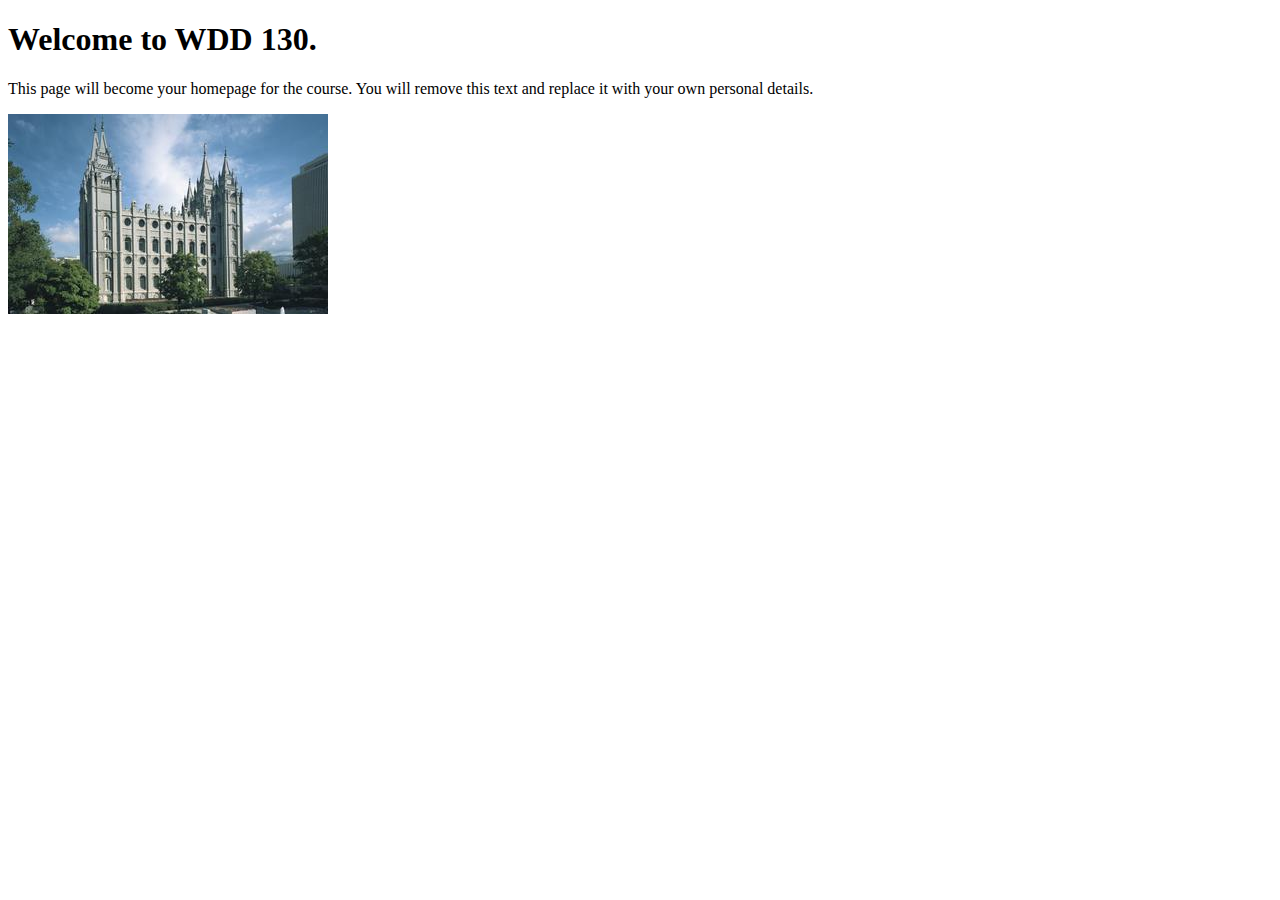
<file: index.html>
<!DOCTYPE html>
<html lang="en">
<head>
    <meta charset="UTF-8">
    <meta name="viewport" content="width=device-width, initial-scale=1.0">
    <title>WDD 130 | Personal Homepage</title>
</head>
<body>
    <h1>Welcome to WDD 130.</h1>
    <p>This page will become your homepage for the course. You will remove this text and replace it with your own personal details.</p>

    <img src="images/salt-lake-temple.jpg" alt="The Salt Lake Temple.">
</body>
</html>
</file>
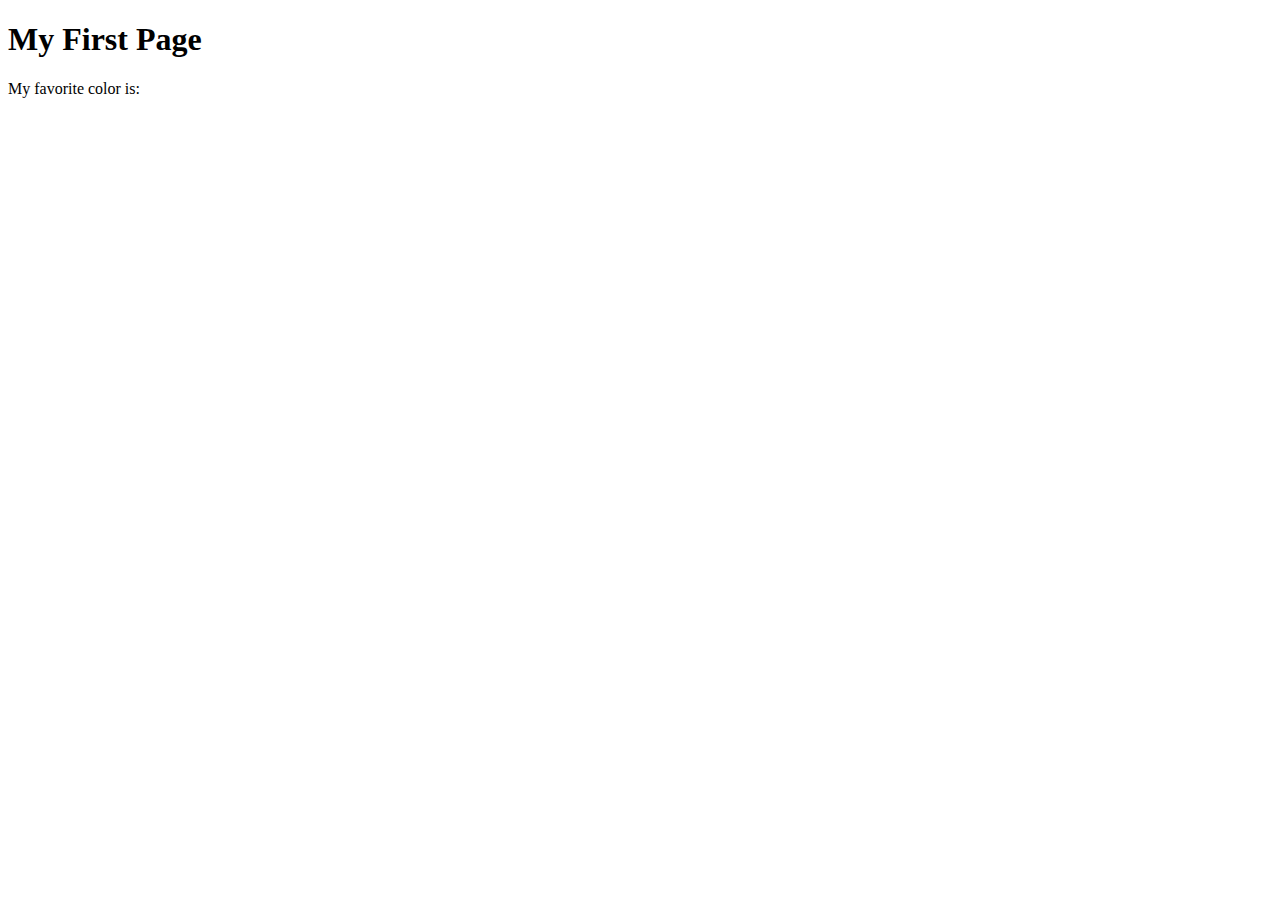
<file: week01/first-page.html>
<!DOCTYPE html>
<html lang="en">
<head>
    <meta charset="UTF-8">
    <meta name="viewport" content="width=device-width, initial-scale=1.0">
    <title>My First Page</title>
</head>
<body>
    <h1>My First Page</h1>
    <p>My favorite color is: </p>
</body>
</html>
</file>
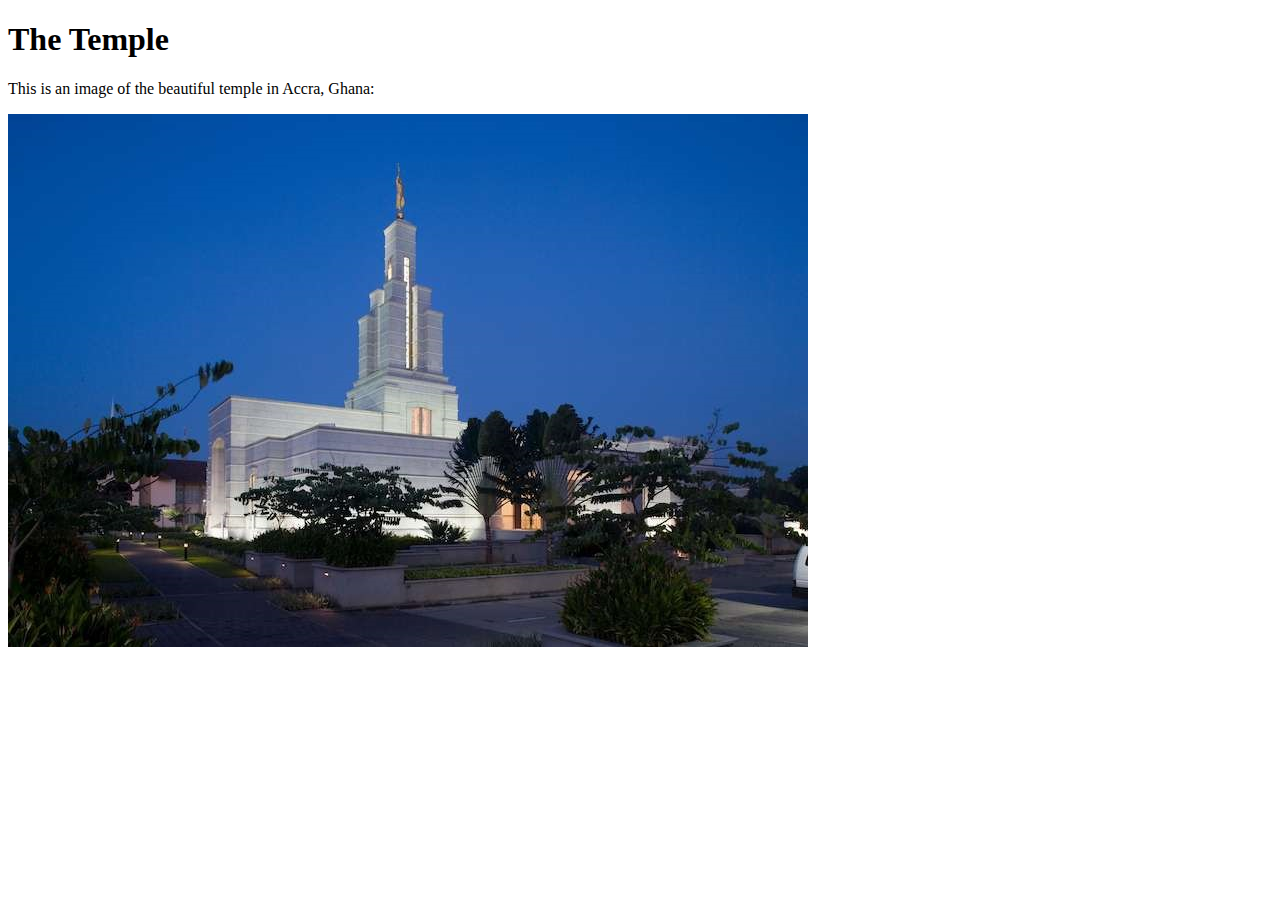
<file: week01/images-solution.html>
<!DOCTYPE html>
<html lang="en">
<head>
    <meta charset="UTF-8">
    <meta name="viewport" content="width=device-width, initial-scale=1.0">
    <title>Temple Image</title>
</head>
<body>
    <h1>The Temple</h1>
    <p>This is an image of the beautiful temple in Accra, Ghana:</p>
    <img src="images/temple-small.jpg" alt="The Accra Ghana Temple">
    
</body>
</html>
</file>
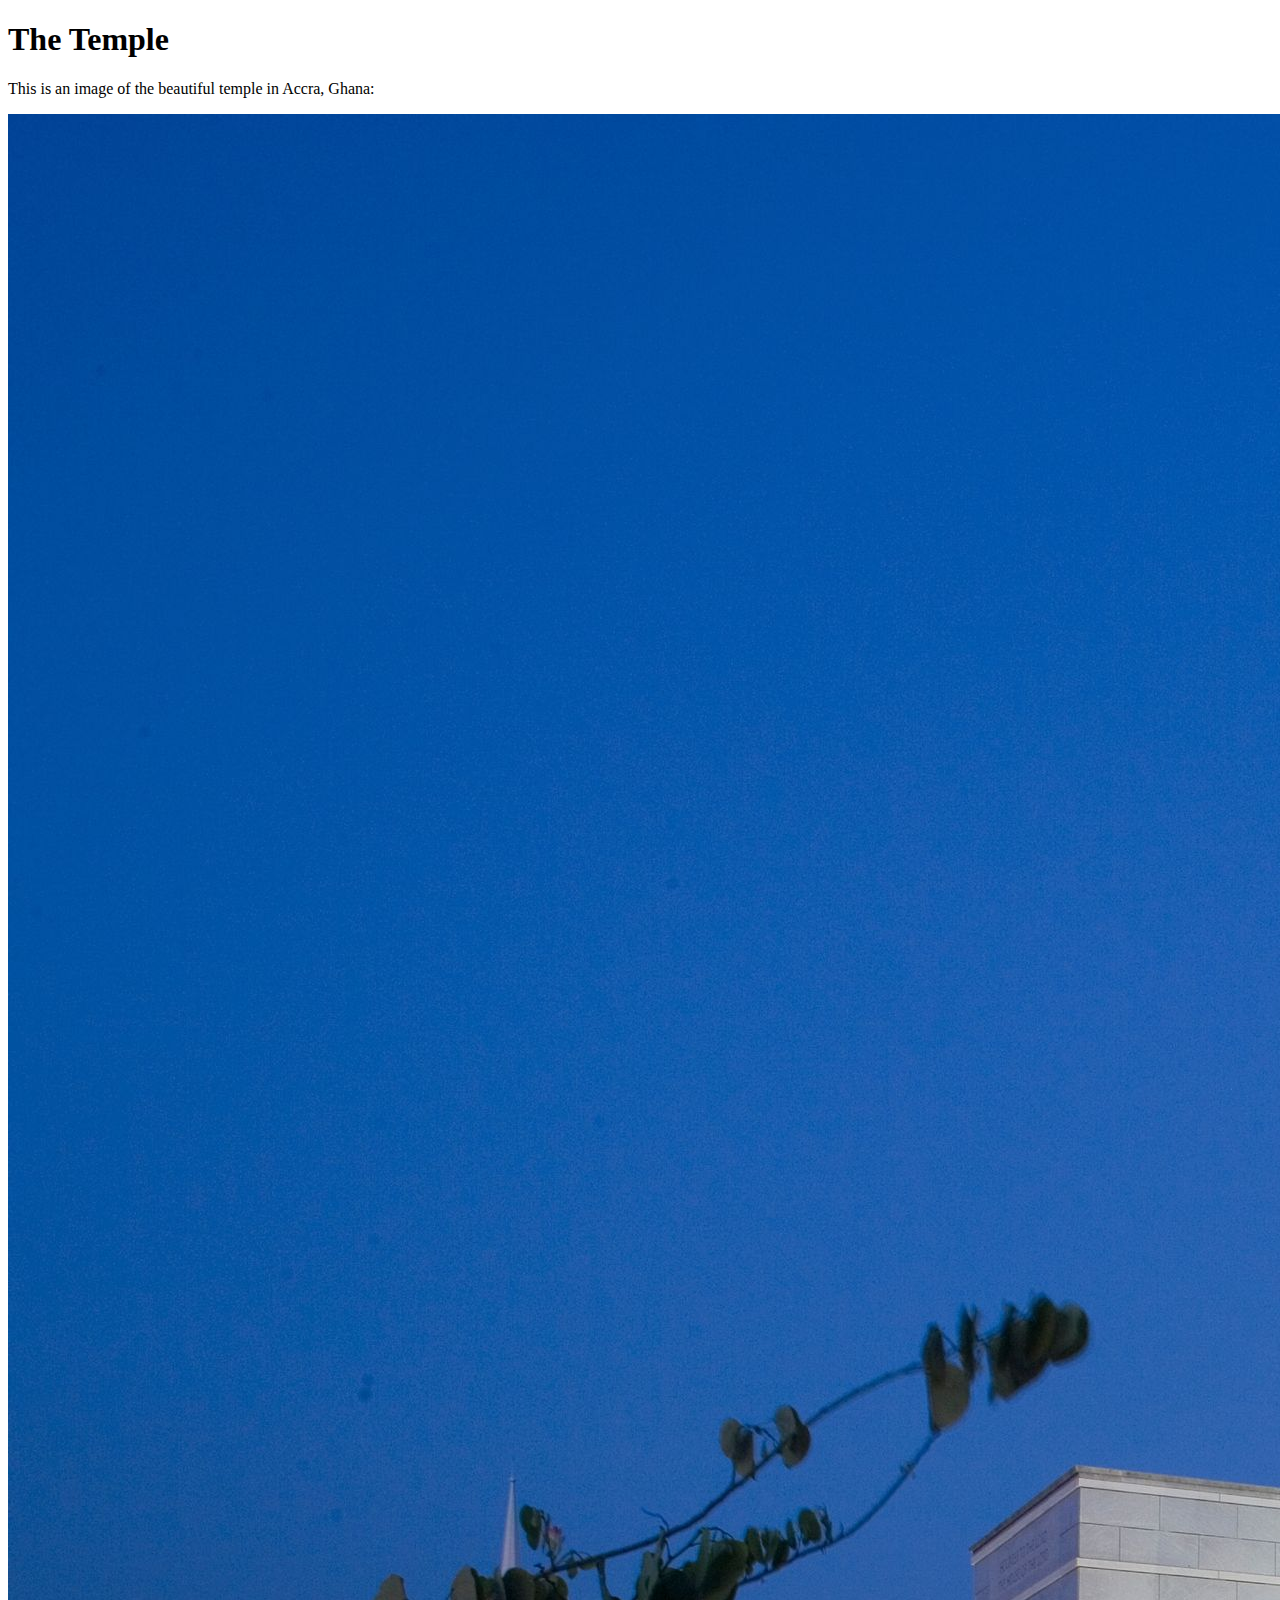
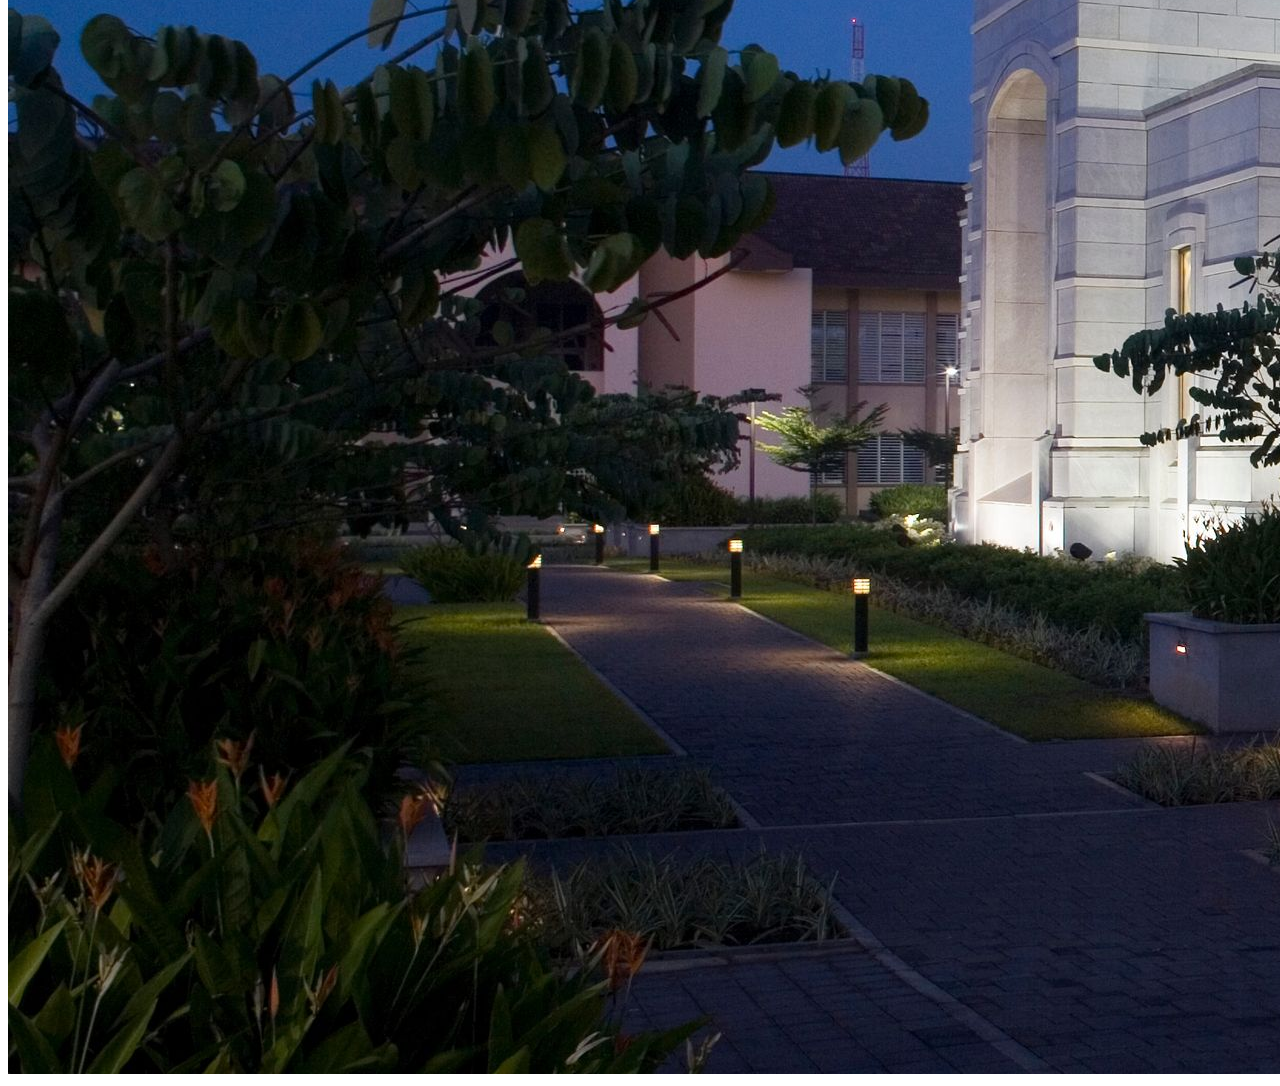
<file: week01/images.html>
<!DOCTYPE html>
<html lang="en">
<head>
    <meta charset="UTF-8">
    <meta name="viewport" content="width=device-width, initial-scale=1.0">
    <title>Temple Image</title>
</head>
<body>
    <h1>The Temple</h1>
    <p>This is an image of the beautiful temple in Accra, Ghana:</p>
    <img src="images/temple-large.jpeg" alt="The Accra Ghana Temple">
    
</body>
</html>
</file>
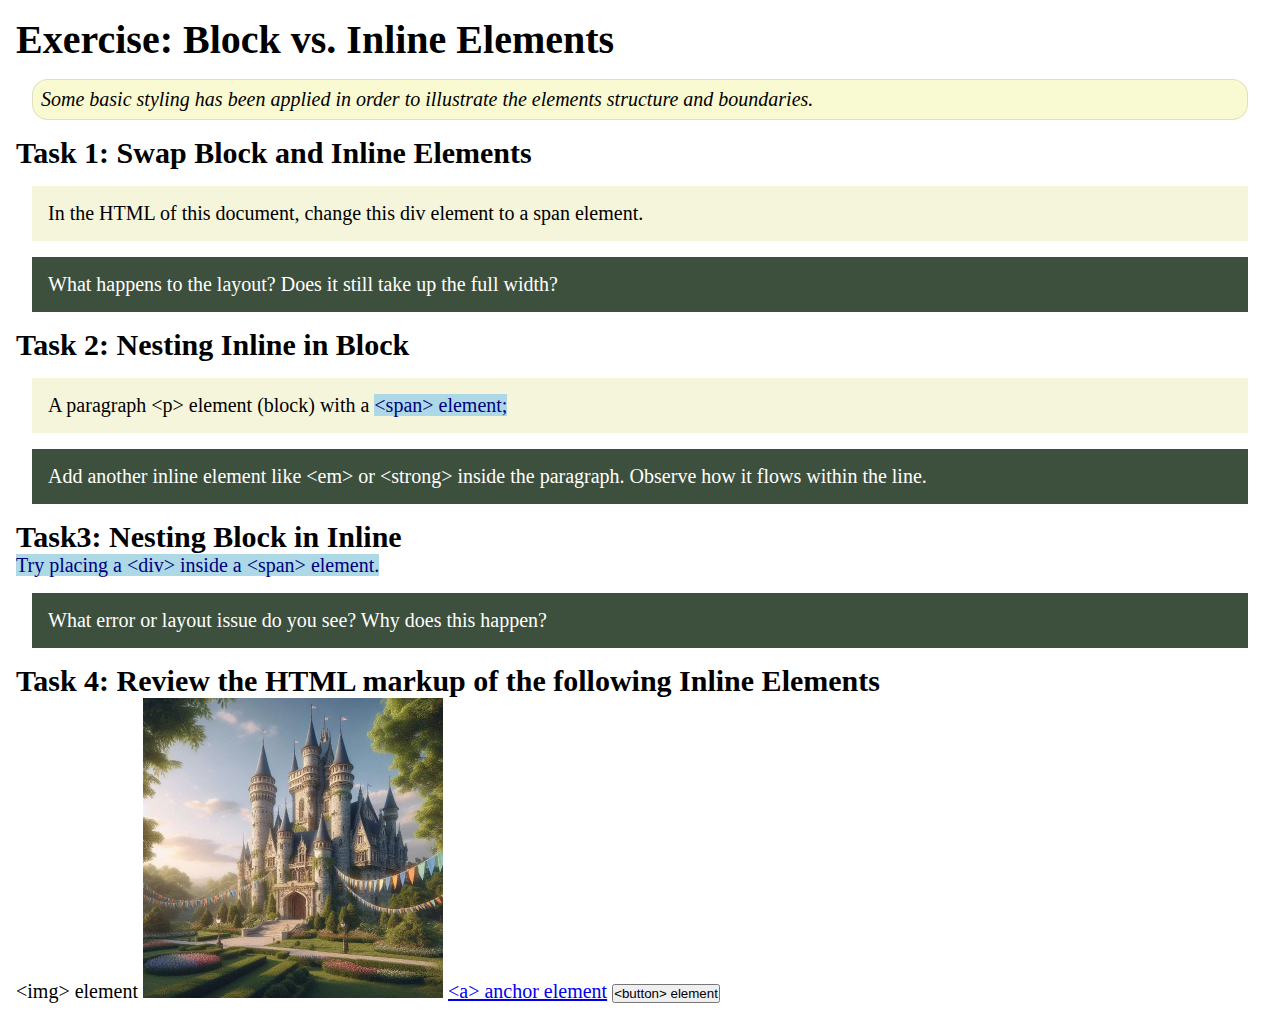
<file: week02/block-vs-inline.html>
<!DOCTYPE html>
<html lang="en">

<head>
    <meta charset="UTF-8">
    <meta name="viewport" content="width=device-width, initial-scale=1.0">
    <title>Exercise: Block vs. Inline Elements</title>
    <link rel="stylesheet" href="styles/block-vs-inline.css">
</head>

<body>
    <main>
        <h1>Exercise: Block vs. Inline Elements</h1>
        <p class="note">Some basic styling has been applied in order to illustrate the elements structure and
            boundaries.</p>

        <h2>Task 1: Swap Block and Inline Elements</h2>
        <div>In the HTML of this document, change this div element to a span element.</div>

        <p class="question">What happens to the layout? Does it still take up the full width?</p>

        <h2>Task 2: Nesting Inline in Block</h2>
        <p>A paragraph &lt;p&gt; element (block) with a <span>&lt;span&gt; element;</span></p>
        <p class="question">Add another inline element like &lt;em&gt; or &lt;strong&gt; inside the paragraph. Observe
            how it flows within the line.</p>

        <h2>Task3: Nesting Block in Inline</h2>
        <span>Try placing a &lt;div&gt; inside a &lt;span&gt; element.</span>
            <p class="question">What error or layout issue do you see? Why does this happen?</p>


            <h2>Task 4: Review the HTML markup of the following Inline Elements</h2>
        &lt;img&gt; element
        <img src="images/castle.webp" alt="placeholder image (images are inline)" width="300" height="300">
        <a href="https://churchofjesuschrist.org">&lt;a&gt; anchor element</a>
        <button type="button">&lt;button&gt; element</button>
    </main>
</body>

</html>
</file>
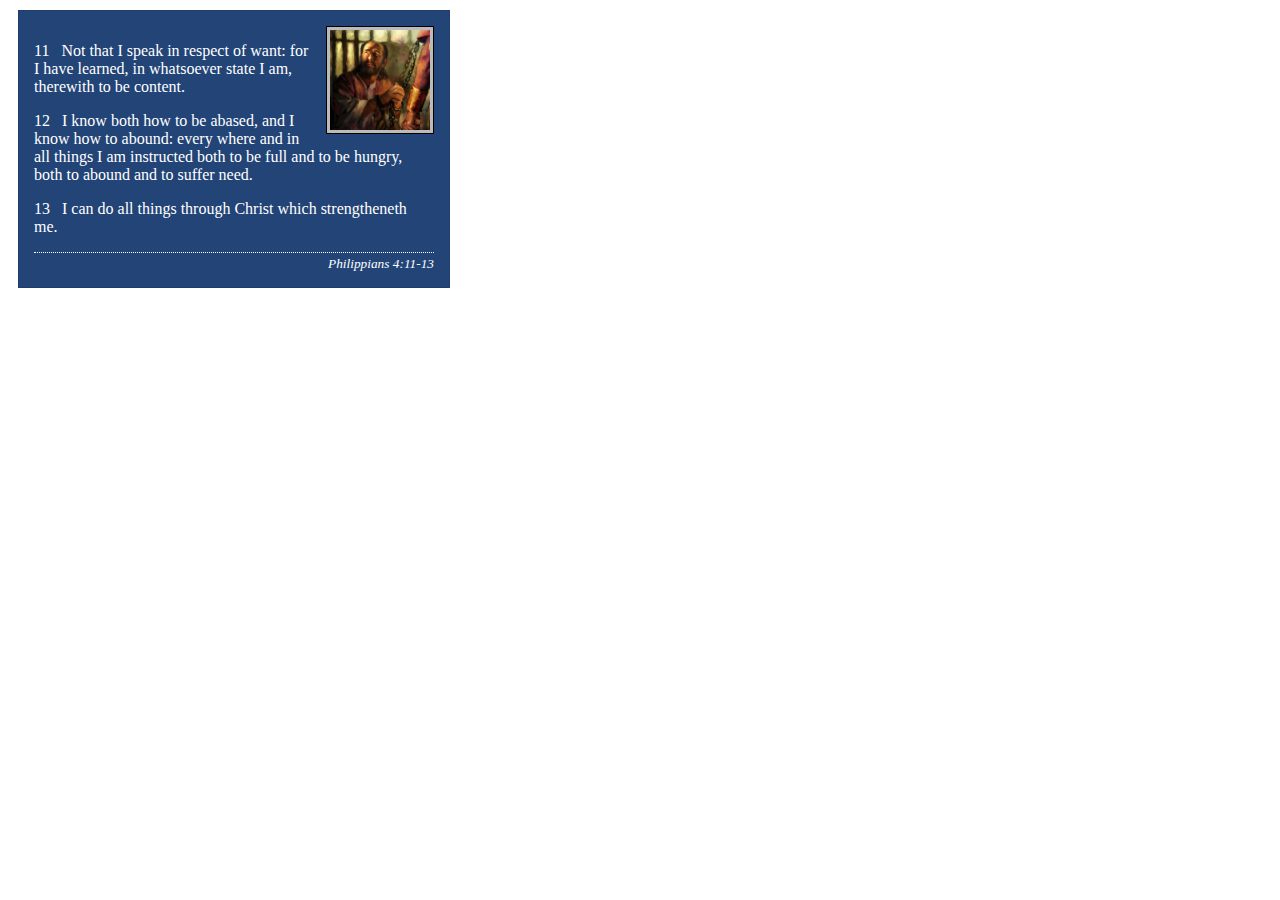
<file: week02/box-model-solution.html>
<!DOCTYPE html>
<html lang="en">
<head>
    <meta charset="UTF-8">
    <meta name="viewport" content="width=device-width, initial-scale=1.0">
    <title>Box Model Activity</title>
    <link rel="stylesheet" href="styles/box-model-solution.css">
</head>
<body>
    <main>
        <div class="callout">
            <img src="images/apostle-paul-imprisoned.webp" alt="Paul the Apostle - Imprisoned in Rome" width="200" height="200">
            <blockquote>
                <p>11 &nbsp; Not that I speak in respect of want: for I have learned, in whatsoever state I am, therewith to be content.</p>
                <p>12 &nbsp; I know both how to be abased, and I know how to abound: every where and in all things I am instructed both to be full and to be hungry, both to abound and to suffer need.</p>
                <p>13 &nbsp; I can do all things through Christ which strengtheneth me.</p>
            </blockquote>
            <cite>Philippians 4:11-13</cite>
        </div>
    </main>
</body>
</html>
</file>
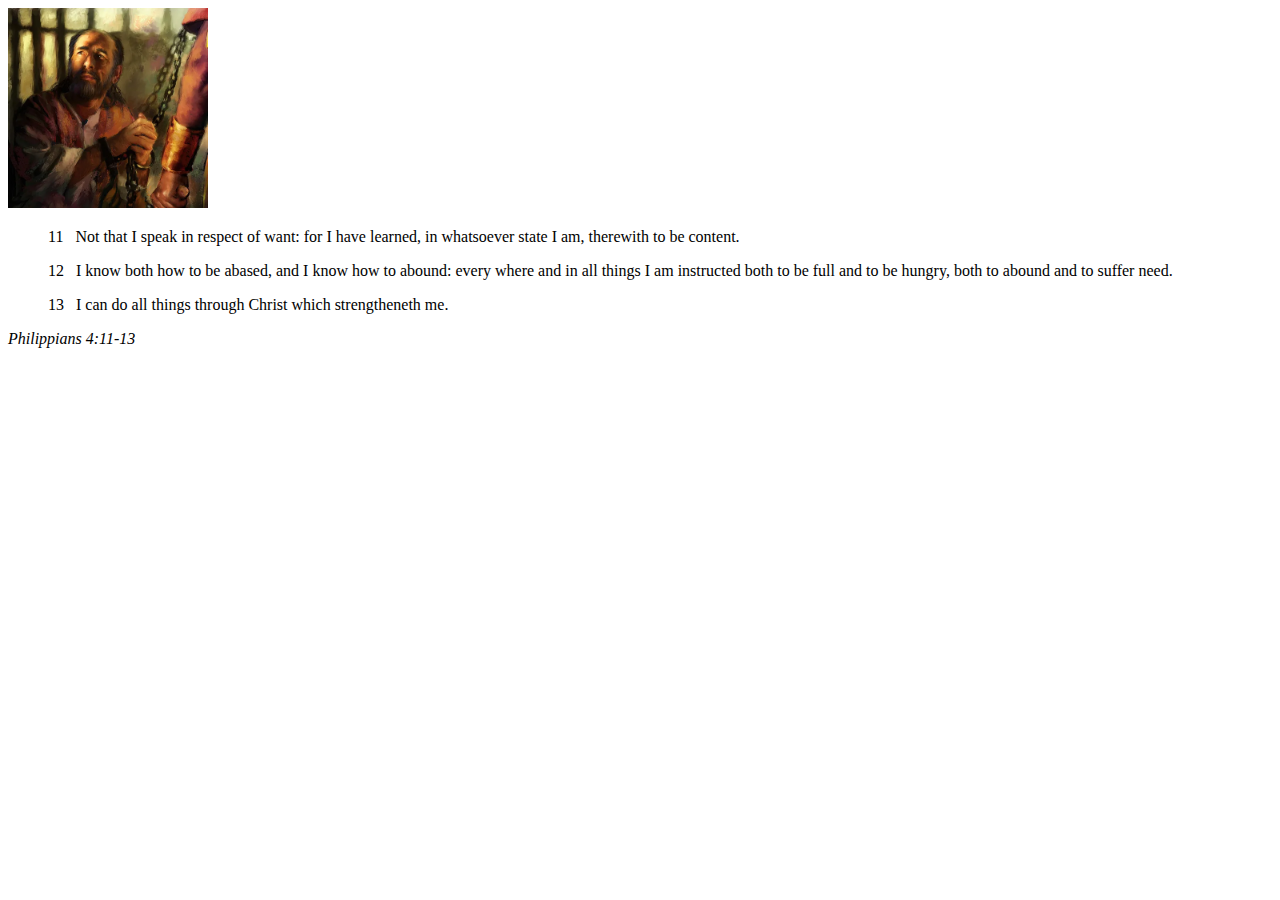
<file: week02/box-model.html>
<!DOCTYPE html>
<html lang="en">
<head>
    <meta charset="UTF-8">
    <meta name="viewport" content="width=device-width, initial-scale=1.0">
    <title>Box Model Activity</title>
</head>
<body>
    <main>
        <div class="callout">
            <img src="images/apostle-paul-imprisoned.webp" alt="Paul the Apostle - Imprisoned in Rome" width="200" height="200">
            <blockquote>
                <p>11 &nbsp; Not that I speak in respect of want: for I have learned, in whatsoever state I am, therewith to be content.</p>
                <p>12 &nbsp; I know both how to be abased, and I know how to abound: every where and in all things I am instructed both to be full and to be hungry, both to abound and to suffer need.</p>
                <p>13 &nbsp; I can do all things through Christ which strengtheneth me.</p>
            </blockquote>
            <cite>Philippians 4:11-13</cite>
        </div>
    </main>
</body>
</html>
</file>
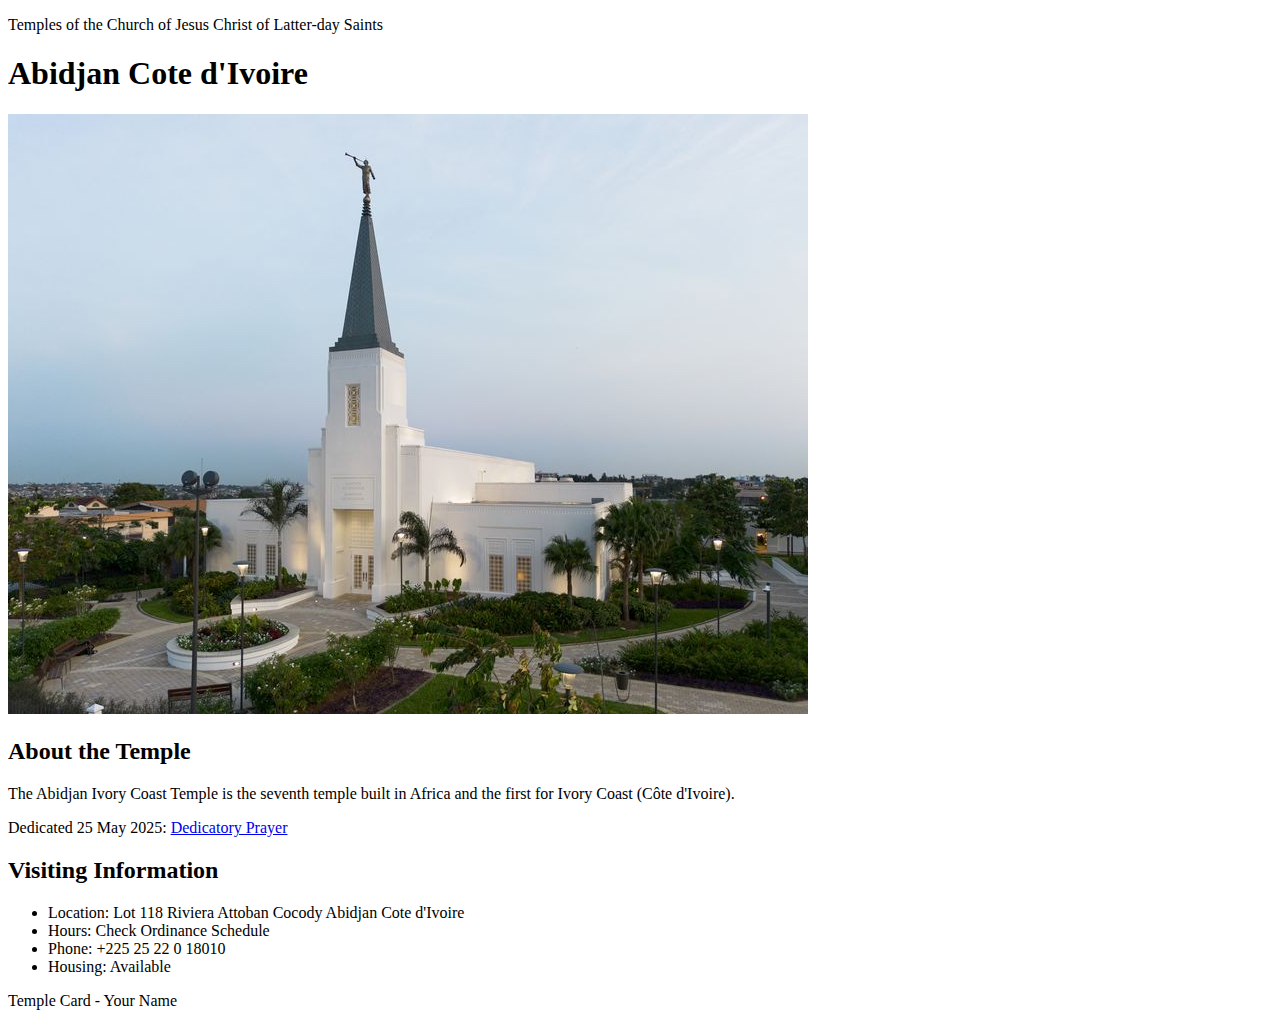
<file: week02/temple.html>
<!DOCTYPE html>
<html lang="en">

<head>
    <meta charset="UTF-8">
    <meta name="viewport" content="width=device-width, initial-scale=1.0">
    <title>Temple Card - Abidjan Cote d'Ivoire</title>
</head>

<body>
    <header>
        <p>Temples of the Church of Jesus Christ of Latter-day Saints</p>
    </header>
    <main>
        <h1>Abidjan Cote d'Ivoire</h1>
        <picture>
            <img src="images/abidjan-ivory-coast.jpeg" alt="Abidjan Cote d'Ivoire Temple">
        </picture>
        <section>
            <h2>About the Temple</h2>
            <p>The Abidjan Ivory Coast Temple is the seventh temple built in Africa and the first for Ivory Coast (Côte
                d'Ivoire).</p>
            <p>Dedicated 25 May 2025: <a
                    href="https://www.churchofjesuschrist.org/temples/dedicatory-prayer/abidjan-ivory-coast-temple/2025-05-25?lang=eng"
                    target="_blank" rel="noopener noreferrer">Dedicatory Prayer</a></p>
        </section>
        <section>
            <h2>Visiting Information</h2>
            <ul>
                <li>Location: Lot 118 Riviera Attoban Cocody Abidjan Cote d'Ivoire</li>
                <li>Hours: Check Ordinance Schedule</li>
                <li>Phone: +225 25 22 0 18010</li>
                <li>Housing: Available</li>
            </ul>
        </section>
    </main>
    <footer>
        <p>Temple Card - Your Name</p>
    </footer>
</body>

</html>
</file>
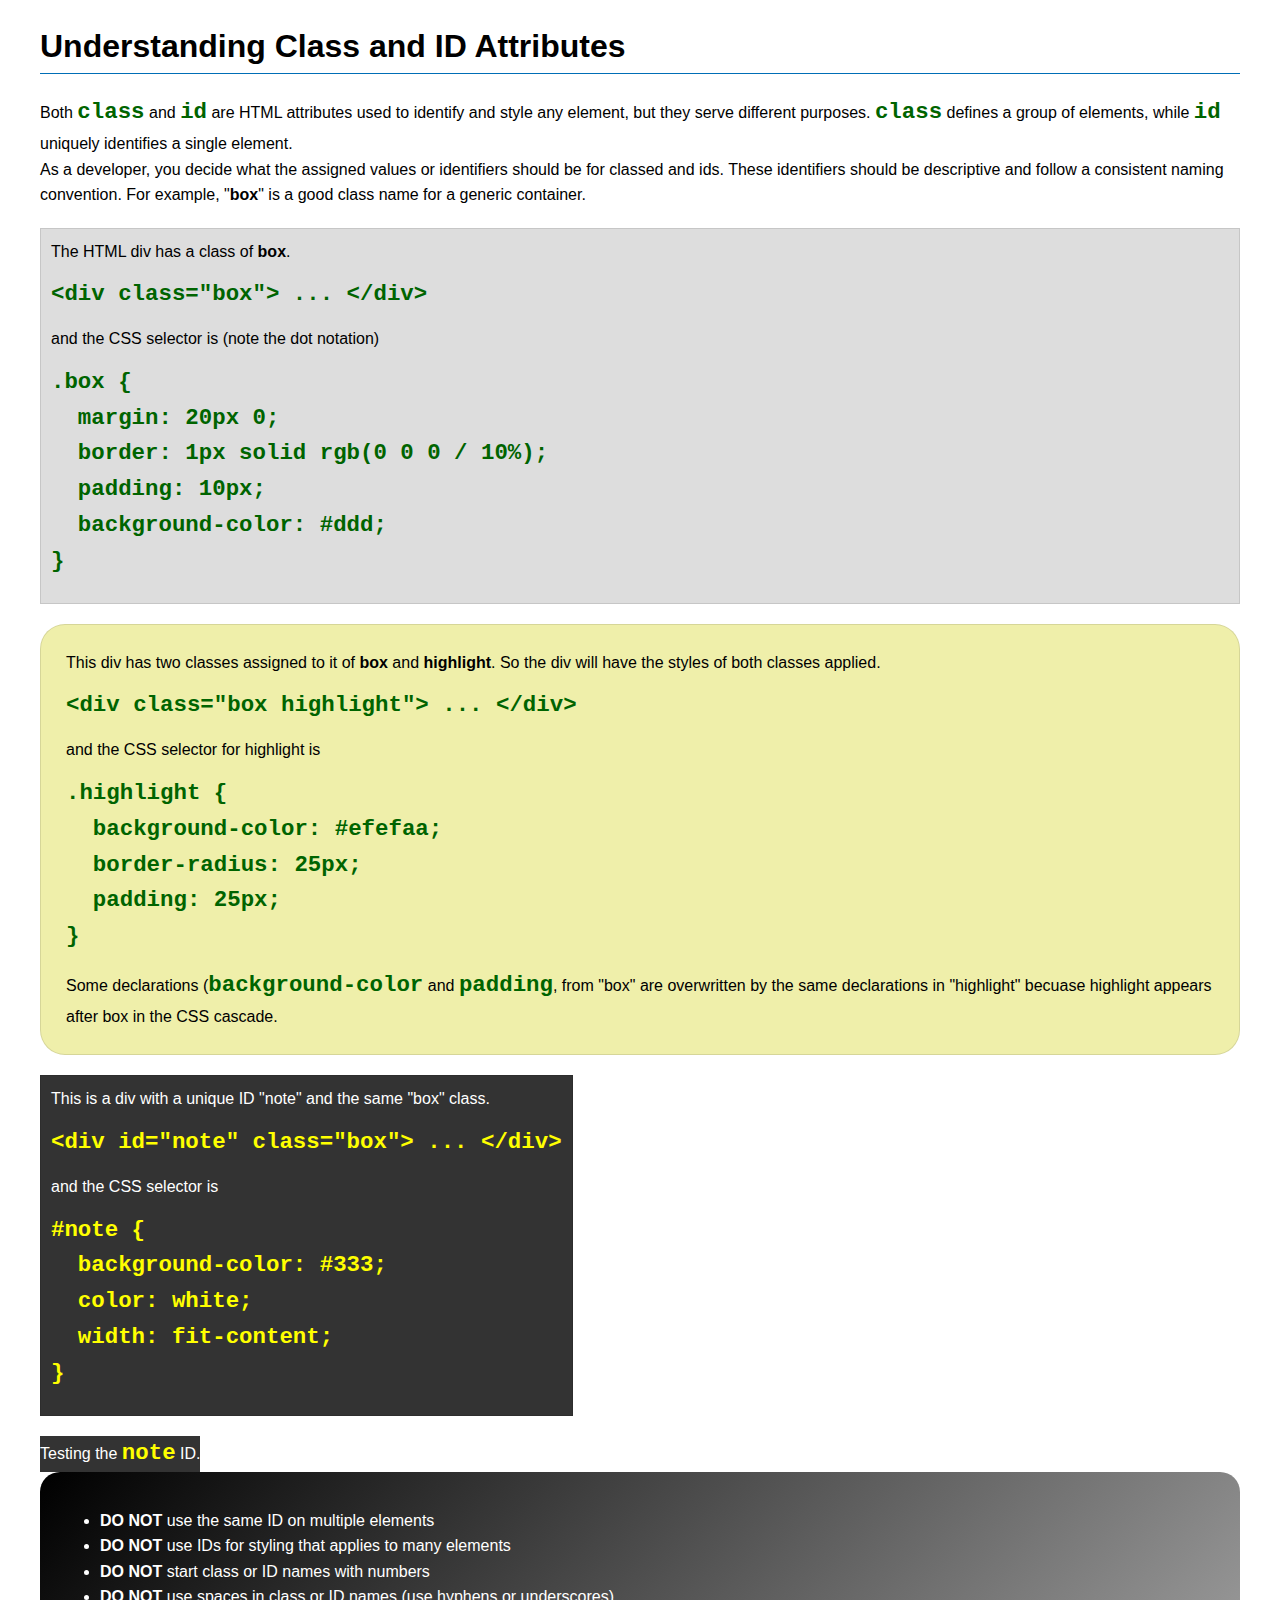
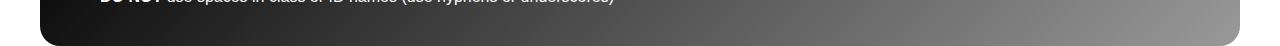
<file: week03/class-and-id.html>
<!DOCTYPE html>
<html lang="en">

<head>
    <meta charset="UTF-8">
    <meta name="viewport" content="width=device-width, initial-scale=1.0">
    <title>Class vs ID Attributes</title>
    <link rel="stylesheet" href="styles/class-and-id.css">
</head>

<body>
    <h1>Understanding Class and ID Attributes</h1>
    <p>Both <code>class</code> and <code>id</code> are HTML attributes used to identify and style any element, but they
        serve different purposes. <code>class</code> defines a group of elements, while <code>id</code> uniquely
        identifies a single element.</p>
    <p>As a developer, you decide what the assigned values or identifiers should be for classed and ids. These
        identifiers should be
        descriptive and follow a consistent naming convention. For example, "<strong>box</strong>" is a good class name
        for a generic container.</p>
    <div class="box">
        <p>The HTML div has a class of <strong>box</strong>.</p>
        <pre><code class="html">&lt;div class="box"&gt; ... &lt;/div&gt;</code></pre>
        and the CSS selector is (note the dot notation)
        <pre><code class="css">.box {
  margin: 20px 0;
  border: 1px solid rgb(0 0 0 / 10%);
  padding: 10px;
  background-color: #ddd; 
}</code></pre>
    </div>

    <div class="box highlight">
        <p>This div has two classes assigned to it of <strong>box</strong> and <strong>highlight</strong>. So the div
            will have the styles of both classes applied.</p>
        <pre><code class="html">&lt;div class="box highlight"&gt; ... &lt;/div&gt;</code></pre>
        and the CSS selector for highlight is
        <pre><code class="css">.highlight {
  background-color: #efefaa;
  border-radius: 25px;
  padding: 25px;
}</code></pre>
<p>Some declarations (<code>background-color</code> and <code>padding</code>, from "box" are overwritten by the same declarations in "highlight" becuase highlight appears after box in the CSS cascade.</p>
    </div>

    <div id="note" class="box">
        <p>This is a div with a unique ID "note" and the same "box" class.</p>
        <pre><code class="html">&lt;div id="note" class="box"&gt; ... &lt;/div&gt;</code></pre>
        and the CSS selector is
        <pre><code class="css">#note {
  background-color: #333;
  color: white;
  width: fit-content;
}</code></pre>
    </div>

    <div id="note">
        <p>Testing the <code>note</code> ID.</p>
    </div>

    <section id="best-practice">
        <ul>
            <li><strong>DO NOT</strong> use the same ID on multiple elements</li>
            <li><strong>DO NOT</strong> use IDs for styling that applies to many elements</li>
            <li><strong>DO NOT</strong> start class or ID names with numbers</li>
            <li><strong>DO NOT</strong> use spaces in class or ID names (use hyphens or underscores)</li>
        </ul>
    </section>




</body>

</html>
</file>
<file: week02/styles/block-vs-inline.css>
* {
    margin: 0;
    padding: 0;
}

body {
    font-size: 20px;
    margin: 1rem;
}

p,
div {
    background-color: beige;
    margin: 1rem;
    padding: 1rem;
}

span {
    color: navy;
    background-color: lightblue;
}

code {
    margin: 0;
    padding: 0;
    color: green;
    font-size: 1.2rem;
}

.note {
    font-style: italic;
    background-color: lightgoldenrodyellow;
    border-radius: 1rem;
    border: 1px solid rgb(0 0 0 / 10%);
    margin: 1rem;
    padding: .5rem;
}

.question {
    background-color: #3d503d;
    color: #fff;
}
</file>
<file: week02/styles/box-model-solution.css>
.callout {
    max-width: 400px;
    margin: 10px;
    border: 1px solid rgba(0, 0, 0, .1);
    padding: 15px;
    background-color: #247;
    color: #fff;
}

.callout img {
    float: right;
    margin: 0 0 10px 15px;
    border: 1px solid #000;
    padding: 3px;
    background-color: #bbb;
    width: 100px;
    height: auto;

}

blockquote {
    margin: 0;
}

cite {
    display: block;
    border-top: 1px dotted #fff;
    padding-top: 3px;
    text-align: right;
    font-size: smaller;
}
</file>
<file: week03/styles/class-and-id.css>
body {
    font-family: Arial, sans-serif;
    line-height: 1.6;
    margin: 0;
    padding: 0 40px;
}

h1 {
    border-bottom: 1px solid rgb(0 110 182);
    padding-bottom: 0;
}



p {
    margin: 0;
}

code {
    color: darkgreen;
    font-weight: 700;
    font-size: 1.4rem;
}

/* Class examples - can be reused */

.box {
    margin: 20px 0;
    border: 1px solid rgb(0 0 0 / 10%);
    padding: 10px;
    background-color: #ddd; /* this is shorthand for #dddddd */
}

.highlight {
    background-color: #efefaa;
    border-radius: 25px;
    padding: 25px;
}

/* ID examples - should be unique */

#note {
    background-color: #333;
    color: white;
    width: fit-content;
}

#note code {
    color: yellow;
}

#best-practice {
    background: linear-gradient(135deg, #000 0%, #999 100%);
    color: white;
    border-radius: 20px;
    padding: 20px
}
</file>
